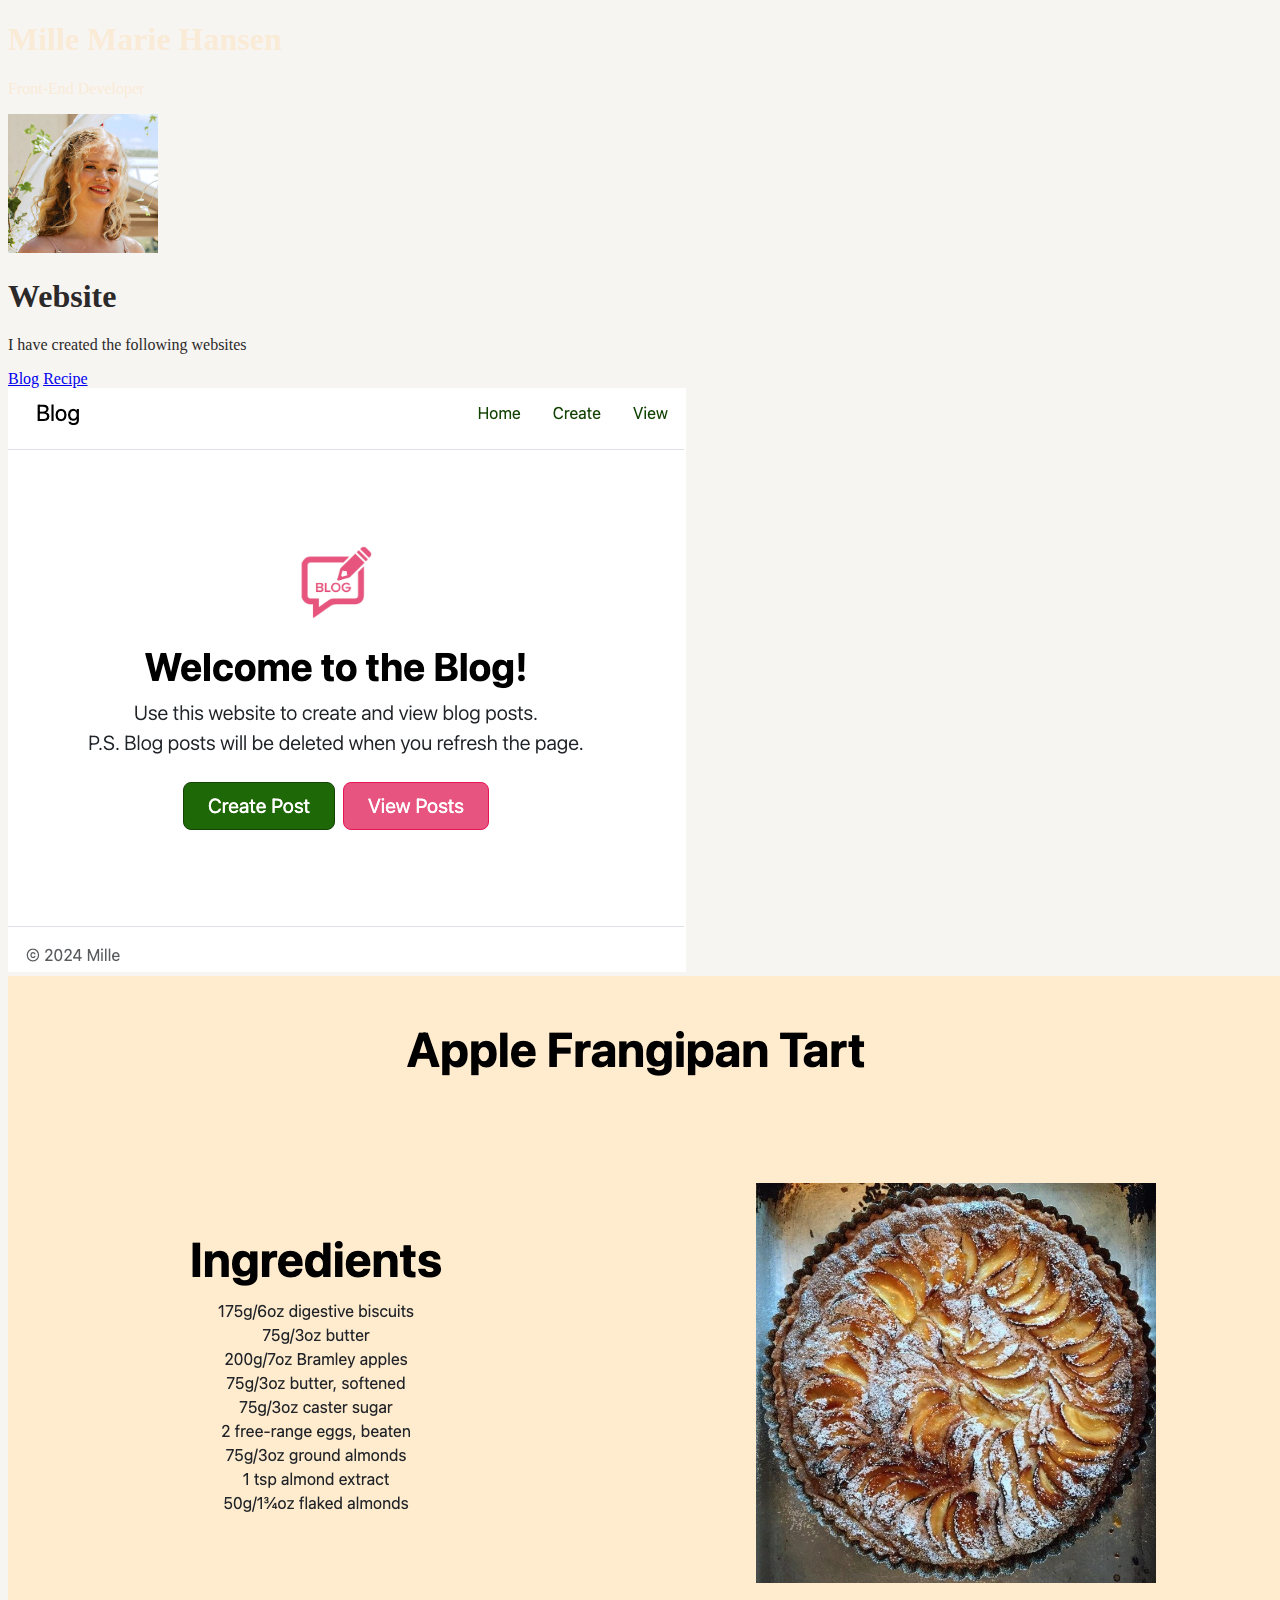
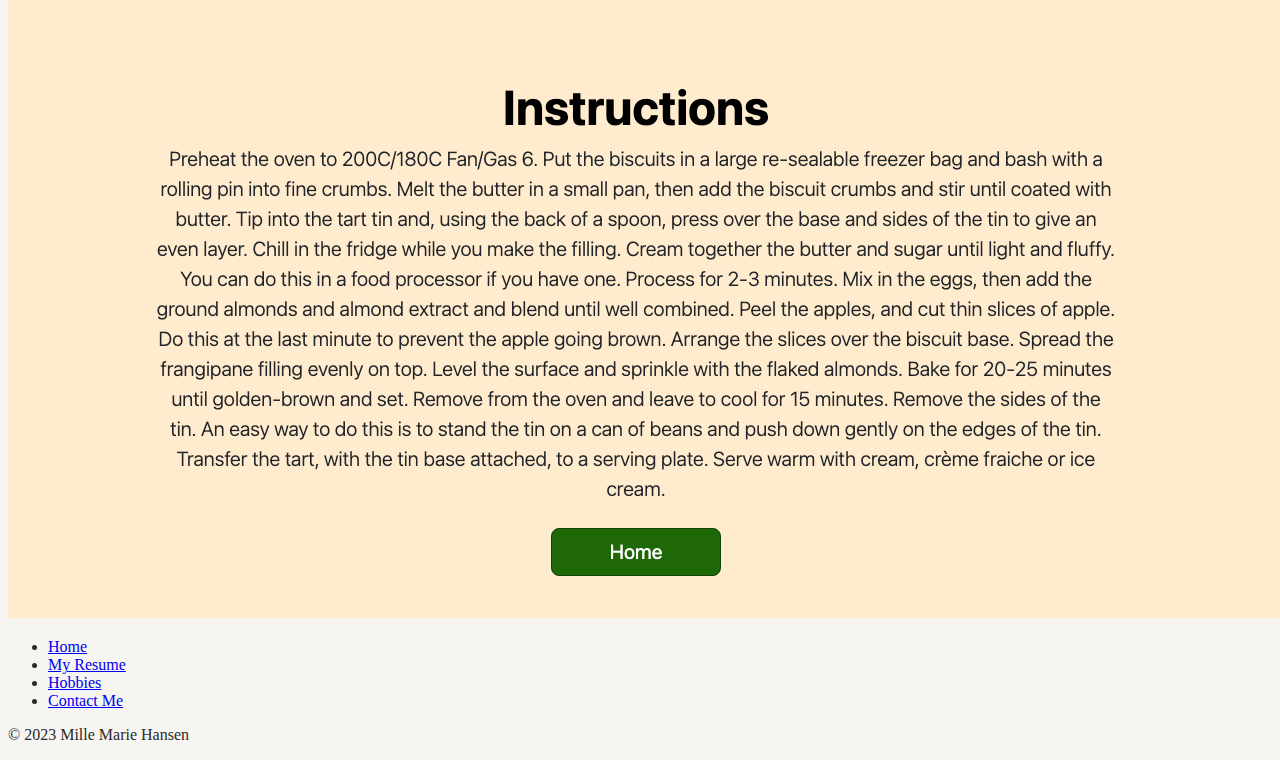
<file: index.html>
<!DOCTYPE html>
<html lang="eng">
<head>
  <meta charset="UTF-8">
  <meta name="viewport" content="device-width, initial-scale=1.0">
  <title>Home</title>
  <link href="https://cdn.jsdelivr.net/npm/bootstrap@5.3.1/dist/css/bootstrap.min.css" rel="stylesheet"
    integrity="sha384-4bw+/aepP/YC94hEpVNVgiZdgIC5+VKNBQNGCHeKRQN+PtmoHDEXuppvnDJzQIu9" crossorigin="anonymous">
  <link href="style.css" rel="stylesheet">
</head>
<body>
  <!-- Header -->
  <div id="header">
    <div class="px-4 py-5 text-center border-bottom">
      <h1 class="display-4 fw-bold">Mille Marie Hansen</h1>
      <div class="col-lg-6 mx-auto">
        <p class="lead mb-4">Front-End Developer</p>

      </div>
      <div class="overflow-hidden" style="max-height: 30vh;">
        <div class="container px-5">
          <img src="./assets/images/Mille.JPG" class="img-fluid border rounded-3 shadow-lg mb-4" alt="Picture of Mille"
            width="150" loading="lazy">
        </div>
      </div>
    </div>
  </div>

  <!-- My Work -->
  <div class="container col-xxl-8 px-4 py-5">
    <div class="col-lg-12 text-center">
      <h1 class="display-5 fw-bold text-body-emphasis lh-1 mb-3">Website</h1>
      <p class="lead">I have created the following websites</p>
      <div class="d-grid gap-2 d-md-flex justify-content-md-center text-center">
        <a href="./public/blog.html" type="button" class="btn btn-outline-secondary btn-lg px-4 mx-2">Blog</a>
        <a href="./public/recipe.html" type="button" class="btn btn-outline-secondary btn-lg px-4 mx-2">Recipe</a>
      </div>
    </div>
    <div class="row flex-lg-row align-items-center g-5 py-5">
      <div class="col-10 col-sm-8 col-lg-6">
        <img src="./assets/images/blog.png" class="d-block mx-lg-auto img-fluid" alt="Bootstrap Themes" loading="lazy">
      </div>
      <div class="col-10 col-sm-8 col-lg-6">
        <img src="./assets/images/recipe.png" class="d-block mx-lg-auto img-fluid" alt="Bootstrap Themes"
          loading="lazy">
      </div>

    </div>
  </div>

  <!-- More Work -->


  <!-- Footer -->
  <div class="container">
    <footer class="py-3 my-4">
      <ul class="nav justify-content-center border-bottom pb-3 mb-3">
        <li class="nav-item"><a href="./index.html" class="nav-link px-2 text-body-secondary">Home</a></li>
        <li class="nav-item"><a href="./public/mywork.html" class="nav-link px-2 text-body-secondary">My Resume</a></li>
        <li class="nav-item"><a href="./public/hobbies.html" class="nav-link px-2 text-body-secondary">Hobbies</a></li>
        <li class="nav-item"><a href="./public/contact.html" class="nav-link px-2 text-body-secondary">Contact Me</a>
        </li>
      </ul>
      <p class="text-center text-body-secondary">© 2023 Mille Marie Hansen</p>
    </footer>
  </div>
</body>
</html>
</file>
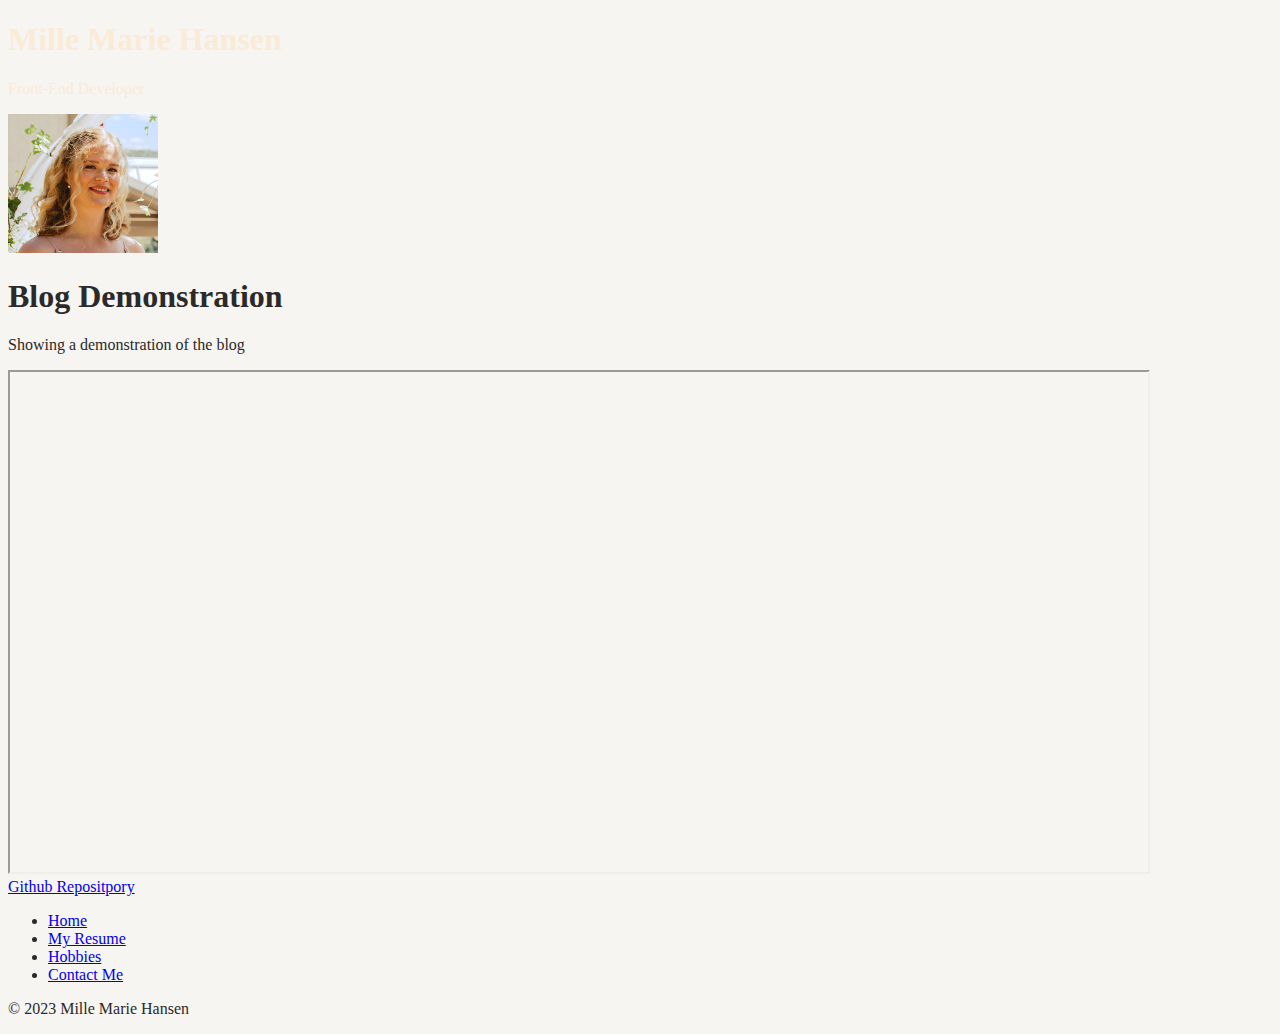
<file: public/blog.html>
<!DOCTYPE html>
<html lang="eng">
<head>
    <meta charset="UTF-8">
    <meta name="viewport" content="device-width, initial-scale=1.0">
    <title>My Resume</title>
    <link href="https://cdn.jsdelivr.net/npm/bootstrap@5.3.1/dist/css/bootstrap.min.css" rel="stylesheet"
        integrity="sha384-4bw+/aepP/YC94hEpVNVgiZdgIC5+VKNBQNGCHeKRQN+PtmoHDEXuppvnDJzQIu9" crossorigin="anonymous">
    <link href="../style.css" rel="stylesheet">
</head>
<body>
    <!-- Header -->
    <div id="header">
        <div class="px-4 py-5 text-center border-bottom">
            <h1 class="display-4 fw-bold">Mille Marie Hansen</h1>
            <div class="col-lg-6 mx-auto">
                <p class="lead mb-4">Front-End Developer</p>

            </div>
            <div class="overflow-hidden" style="max-height: 30vh;">
                <div class="container px-5">
                    <img src="../assets/images/Mille.JPG" class="img-fluid border rounded-3 shadow-lg mb-4"
                        alt="Picture of Mille" width="150" loading="lazy">
                </div>
            </div>
        </div>
    </div>

    <!-- Blog Video -->
    <div class="px-4 pt-5 my-5 text-center border-bottom">
        <h1 class="display-6 fw-bold text-body-emphasis">Blog Demonstration</h1>
        <div class="col-lg-6 mx-auto">
            <p class="lead mb-4">Showing a demonstration of the blog</p>
        </div>
        <div class="container px-5 py-2">
            <iframe class="border rounded-3 shadow-lg mb-4" alt="Demonstation of Blog Website" width="90%" height="500"
                src="https://www.youtube.com/embed/rNlTLW1wINU?autoplay=1&mute=1">
            </iframe>
        </div>
        <div class="d-grid gap-2 d-sm-flex justify-content-sm-center mb-5">
            <a href=" https://github.com/mariehansen/Blog/tree/main" type="button"
                class="btn btn-outline-secondary btn-lg px-4">Github Repositpory</a>
        </div>
    </div>


    <!-- Footer -->
    <div class="container">
        <footer class="py-3 my-4">
            <ul class="nav justify-content-center border-bottom pb-3 mb-3">
                <li class="nav-item"><a href="../index.html" class="nav-link px-2 text-body-secondary">Home</a></li>
                <li class="nav-item"><a href="../public/mywork.html" class="nav-link px-2 text-body-secondary">My
                        Resume</a></li>
                <li class="nav-item"><a href="../public/hobbies.html"
                        class="nav-link px-2 text-body-secondary">Hobbies</a></li>
                <li class="nav-item"><a href="../public/contact.html" class="nav-link px-2 text-body-secondary">Contact
                        Me</a>
                </li>
            </ul>
            <p class="text-center text-body-secondary">© 2023 Mille Marie Hansen</p>
        </footer>
    </div>
</body>
</html>
</file>
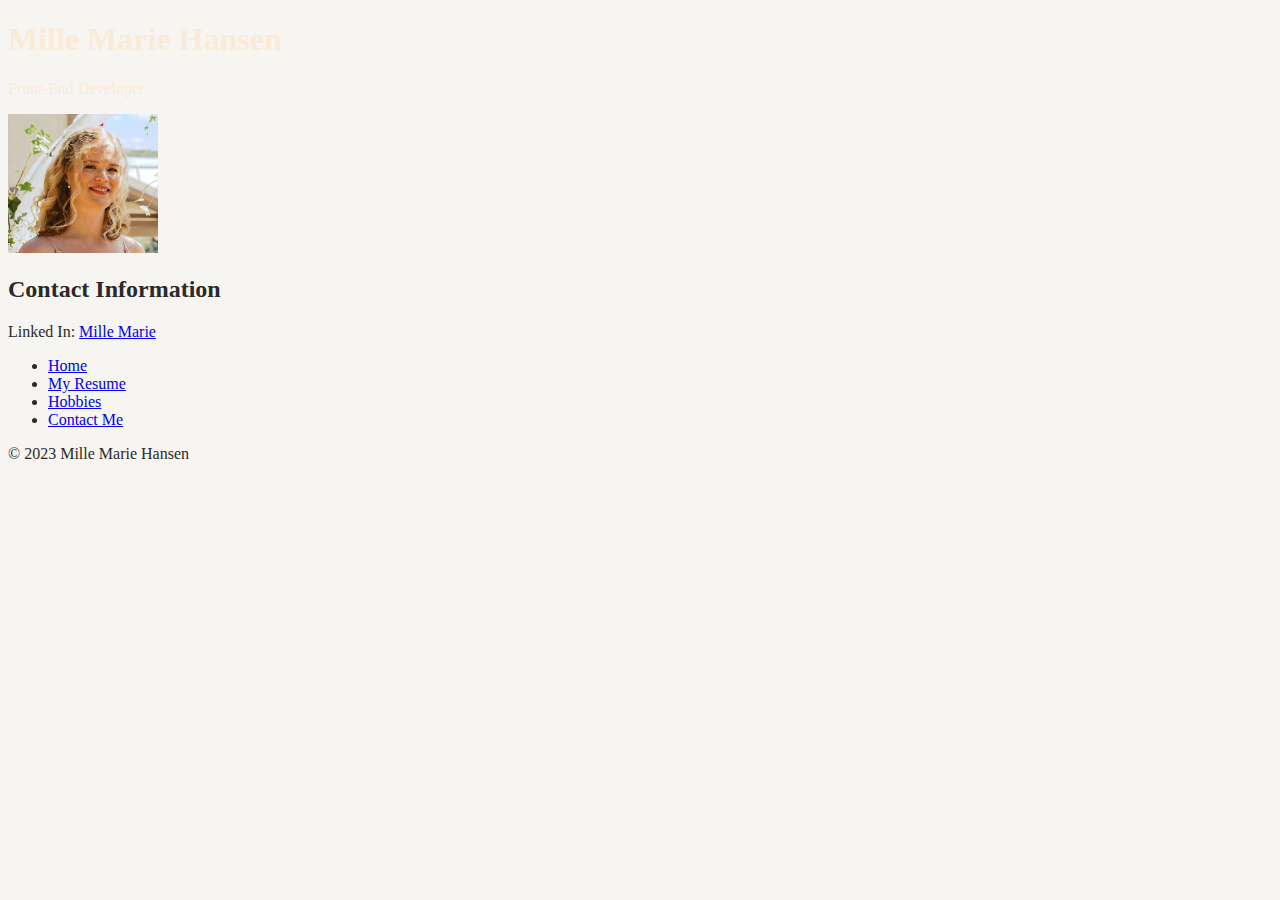
<file: public/contact.html>
<!DOCTYPE html>
<html lang="eng">
<head>
    <meta charset="UTF-8">
    <meta name="viewport" content="device-width, initial-scale=1.0">
    <title>My Resume</title>
    <link href="https://cdn.jsdelivr.net/npm/bootstrap@5.3.1/dist/css/bootstrap.min.css" rel="stylesheet"
        integrity="sha384-4bw+/aepP/YC94hEpVNVgiZdgIC5+VKNBQNGCHeKRQN+PtmoHDEXuppvnDJzQIu9" crossorigin="anonymous">
    <link href="../style.css" rel="stylesheet">
</head>
<body>
    <!-- Header -->
    <div id="header">
        <div class="px-4 py-5 text-center border-bottom">
            <h1 class="display-4 fw-bold">Mille Marie Hansen</h1>
            <div class="col-lg-6 mx-auto">
                <p class="lead mb-4">Front-End Developer</p>

            </div>
            <div class="overflow-hidden" style="max-height: 30vh;">
                <div class="container px-5">
                    <img src="../assets/images/Mille.JPG" class="img-fluid border rounded-3 shadow-lg mb-4"
                        alt="Picture of Mille" width="150" loading="lazy">
                </div>
            </div>
        </div>
    </div>

    <!-- Contact -->
    <div id="contact">
        <div class="container px-4 py-5">
            <h2 class="pb-2 border-bottom">Contact Information</h2>
            <div class="row g-4 py-3 row-cols-1 row-cols-lg-4">
                <div class="feature col">
                    <p>Linked In: <a href="https://www.linkedin.com/in/millemarie/">Mille Marie</a></p>
                </div>
            </div>
        </div>
    </div>


    <!-- <hr />
  <div class="d-grid gap-2 d-sm-flex justify-content-sm-center mb-5">
    <a href="../public/hobbies.html" type="button" class="btn btn-outline-secondary btn-lg px-4 me-sm-3">Hobbies</a>
      <a href="../public/contact.html" type="button" class="btn btn-outline-secondary btn-lg px-4">Contact Me</a>
  </div> -->

    <!-- Footer -->
    <div class="container">
        <footer class="py-3 my-4">
            <ul class="nav justify-content-center border-bottom pb-3 mb-3">
                <li class="nav-item"><a href="../index.html" class="nav-link px-2 text-body-secondary">Home</a></li>
                <li class="nav-item"><a href="../public/mywork.html" class="nav-link px-2 text-body-secondary">My
                        Resume</a></li>
                <li class="nav-item"><a href="../public/hobbies.html"
                        class="nav-link px-2 text-body-secondary">Hobbies</a></li>
                <li class="nav-item"><a href="../public/contact.html" class="nav-link px-2 text-body-secondary">Contact
                        Me</a>
                </li>
            </ul>
            <p class="text-center text-body-secondary">© 2023 Mille Marie Hansen</p>
        </footer>
    </div>
</body>
</html>
</file>
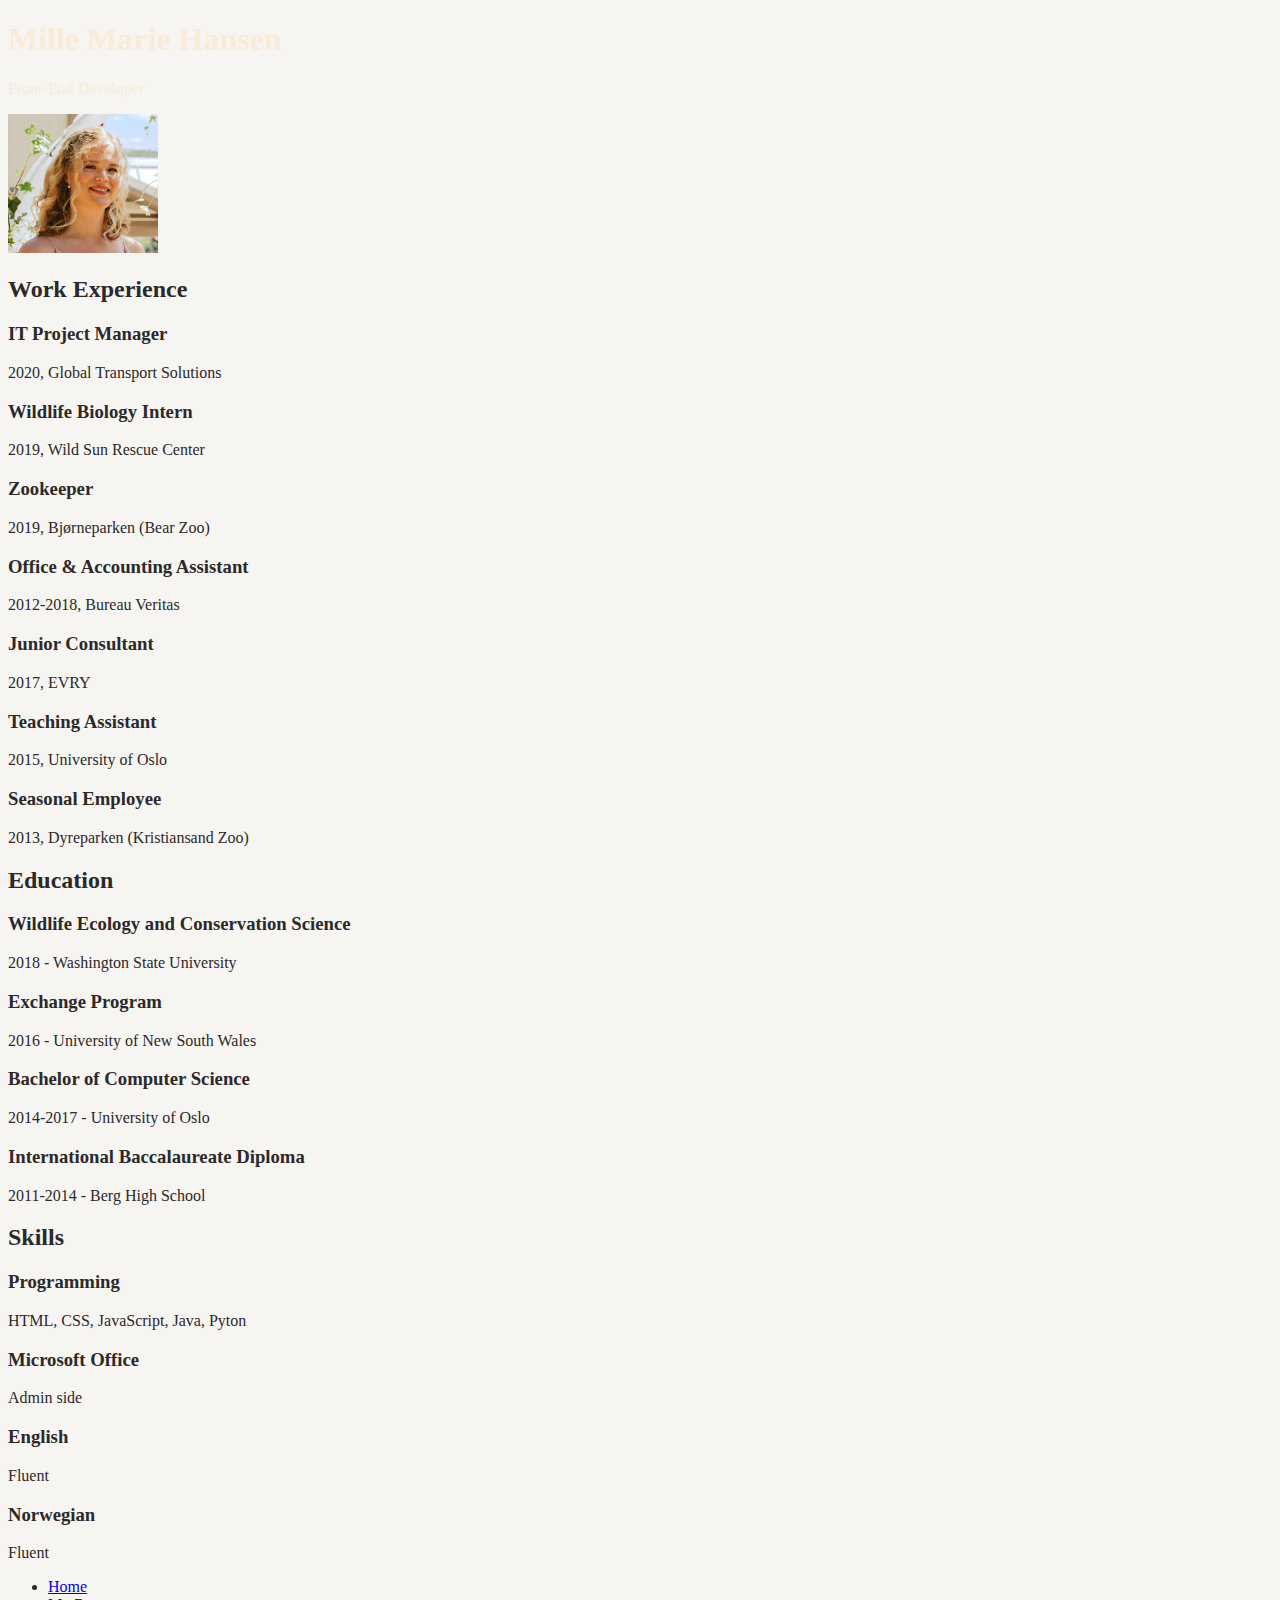
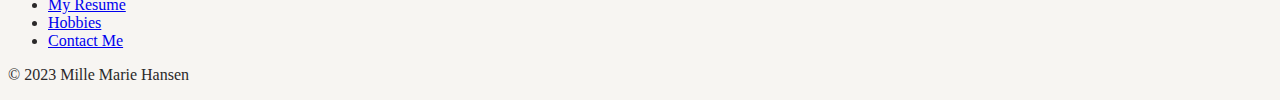
<file: public/mywork.html>
<!DOCTYPE html>
<html lang="eng">
<head>
    <meta charset="UTF-8">
    <meta name="viewport" content="device-width, initial-scale=1.0">
    <title>My Resume</title>
    <link href="https://cdn.jsdelivr.net/npm/bootstrap@5.3.1/dist/css/bootstrap.min.css" rel="stylesheet"
        integrity="sha384-4bw+/aepP/YC94hEpVNVgiZdgIC5+VKNBQNGCHeKRQN+PtmoHDEXuppvnDJzQIu9" crossorigin="anonymous">
    <link href="../style.css" rel="stylesheet">
</head>
<body>
    <!-- Header -->
    <div id="header">
        <div class="px-4 py-5 text-center border-bottom">
            <h1 class="display-4 fw-bold">Mille Marie Hansen</h1>
            <div class="col-lg-6 mx-auto">
                <p class="lead mb-4">Front-End Developer</p>

            </div>
            <div class="overflow-hidden" style="max-height: 30vh;">
                <div class="container px-5">
                    <img src="../assets/images/Mille.JPG" class="img-fluid border rounded-3 shadow-lg mb-4"
                        alt="Picture of Mille" width="150" loading="lazy">
                </div>
            </div>
        </div>
    </div>

    <!-- Work Experience -->
    <div id="work">
        <div class="container px-4 py-5">
            <h2 class="pb-2 border-bottom">Work Experience</h2>

            <div class="row row-cols-1 row-cols-sm-2 row-cols-md-3 row-cols-lg-4 g-4 py-5">
                <div class="col d-flex align-items-start">
                    <div>
                        <h3 class="fw-bold mb-0 fs-4 text-body-emphasis">IT Project Manager</h3>
                        <p>2020, Global Transport Solutions</p>
                    </div>
                </div>
                <div class="col d-flex align-items-start">
                    <div>
                        <h3 class="fw-bold mb-0 fs-4 text-body-emphasis">Wildlife Biology Intern</h3>
                        <p>2019, Wild Sun Rescue Center</p>
                    </div>
                </div>
                <div class="col d-flex align-items-start">
                    <div>
                        <h3 class="fw-bold mb-0 fs-4 text-body-emphasis">Zookeeper</h3>
                        <p>2019, Bjørneparken (Bear Zoo)</p>
                    </div>
                </div>
                <div class="col d-flex align-items-start">
                    <div>
                        <h3 class="fw-bold mb-0 fs-4 text-body-emphasis">Office & Accounting Assistant</h3>
                        <p>2012-2018, Bureau Veritas</p>
                    </div>
                </div>
                <div class="col d-flex align-items-start">
                    <div>
                        <h3 class="fw-bold mb-0 fs-4 text-body-emphasis">Junior Consultant</h3>
                        <p>2017, EVRY</p>
                    </div>
                </div>
                <div class="col d-flex align-items-start">
                    <div>
                        <h3 class="fw-bold mb-0 fs-4 text-body-emphasis">Teaching Assistant</h3>
                        <p>2015, University of Oslo</p>
                    </div>
                </div>
                <div class="col d-flex align-items-start">
                    <div>
                        <h3 class="fw-bold mb-0 fs-4 text-body-emphasis">Seasonal Employee</h3>
                        <p>2013, Dyreparken (Kristiansand Zoo)</p>
                    </div>
                </div>
            </div>
        </div>
    </div>
    <!-- Education -->
    <div id="education">
        <div class="container px-4 py-5">
            <h2 class="pb-2 border-bottom">Education</h2>
            <div class="row g-4 py-5 row-cols-1 row-cols-lg-4">
                <div class="feature col">
                    <h3 class="fs-4 text-body-emphasis">Wildlife Ecology and Conservation Science</h3>
                    <p>2018 - Washington State University</p>
                </div>
                <div class="feature col">
                    <h3 class="fs-4 text-body-emphasis">Exchange Program</h3>
                    <p>2016 - University of New South Wales</p>
                </div>
                <div class="feature col">
                    <h3 class="fs-4 text-body-emphasis">Bachelor of Computer Science</h3>
                    <p>2014-2017 - University of Oslo</p>
                </div>
                <div class="feature col">
                    <h3 class="fs-4 text-body-emphasis">International Baccalaureate Diploma</h3>
                    <p>2011-2014 - Berg High School</p>
                </div>
            </div>
        </div>
    </div>

    <!-- Skills -->
    <div id="skills">
        <div class="container  px-4 py-5">
            <h2 class="pb-2 border-bottom">Skills</h2>
            <div class="row g-4 py-5 row-cols-1 row-cols-lg-4">
                <div class="feature col">
                    <h3 class="fs-4 text-body-emphasis">Programming</h3>
                    <p>HTML, CSS, JavaScript, Java, Pyton</p>
                </div>
                <div class="feature col">
                    <h3 class="fs-4 text-body-emphasis">Microsoft Office</h3>
                    <p>Admin side</p>
                </div>
                <div class="feature col">
                    <h3 class="fs-4 text-body-emphasis">English</h3>
                    <p>Fluent</p>
                </div>
                <div class="feature col">
                    <h3 class="fs-4 text-body-emphasis">Norwegian</h3>
                    <p>Fluent</p>
                </div>
            </div>
        </div>
    </div>


    <!-- <hr />
  <div class="d-grid gap-2 d-sm-flex justify-content-sm-center mb-5">
    <a href="../public/hobbies.html" type="button" class="btn btn-outline-secondary btn-lg px-4 me-sm-3">Hobbies</a>
      <a href="../public/contact.html" type="button" class="btn btn-outline-secondary btn-lg px-4">Contact Me</a>
  </div> -->

    <!-- Footer -->
    <div class="container">
        <footer class="py-3 my-4">
            <ul class="nav justify-content-center border-bottom pb-3 mb-3">
                <li class="nav-item"><a href="../index.html" class="nav-link px-2 text-body-secondary">Home</a></li>
                <li class="nav-item"><a href="../public/mywork.html" class="nav-link px-2 text-body-secondary">My
                        Resume</a></li>
                <li class="nav-item"><a href="../public/hobbies.html"
                        class="nav-link px-2 text-body-secondary">Hobbies</a></li>
                <li class="nav-item"><a href="../public/contact.html" class="nav-link px-2 text-body-secondary">Contact
                        Me</a>
                </li>
            </ul>
            <p class="text-center text-body-secondary">© 2023 Mille Marie Hansen</p>
        </footer>
    </div>
</body>
</html>
</file>
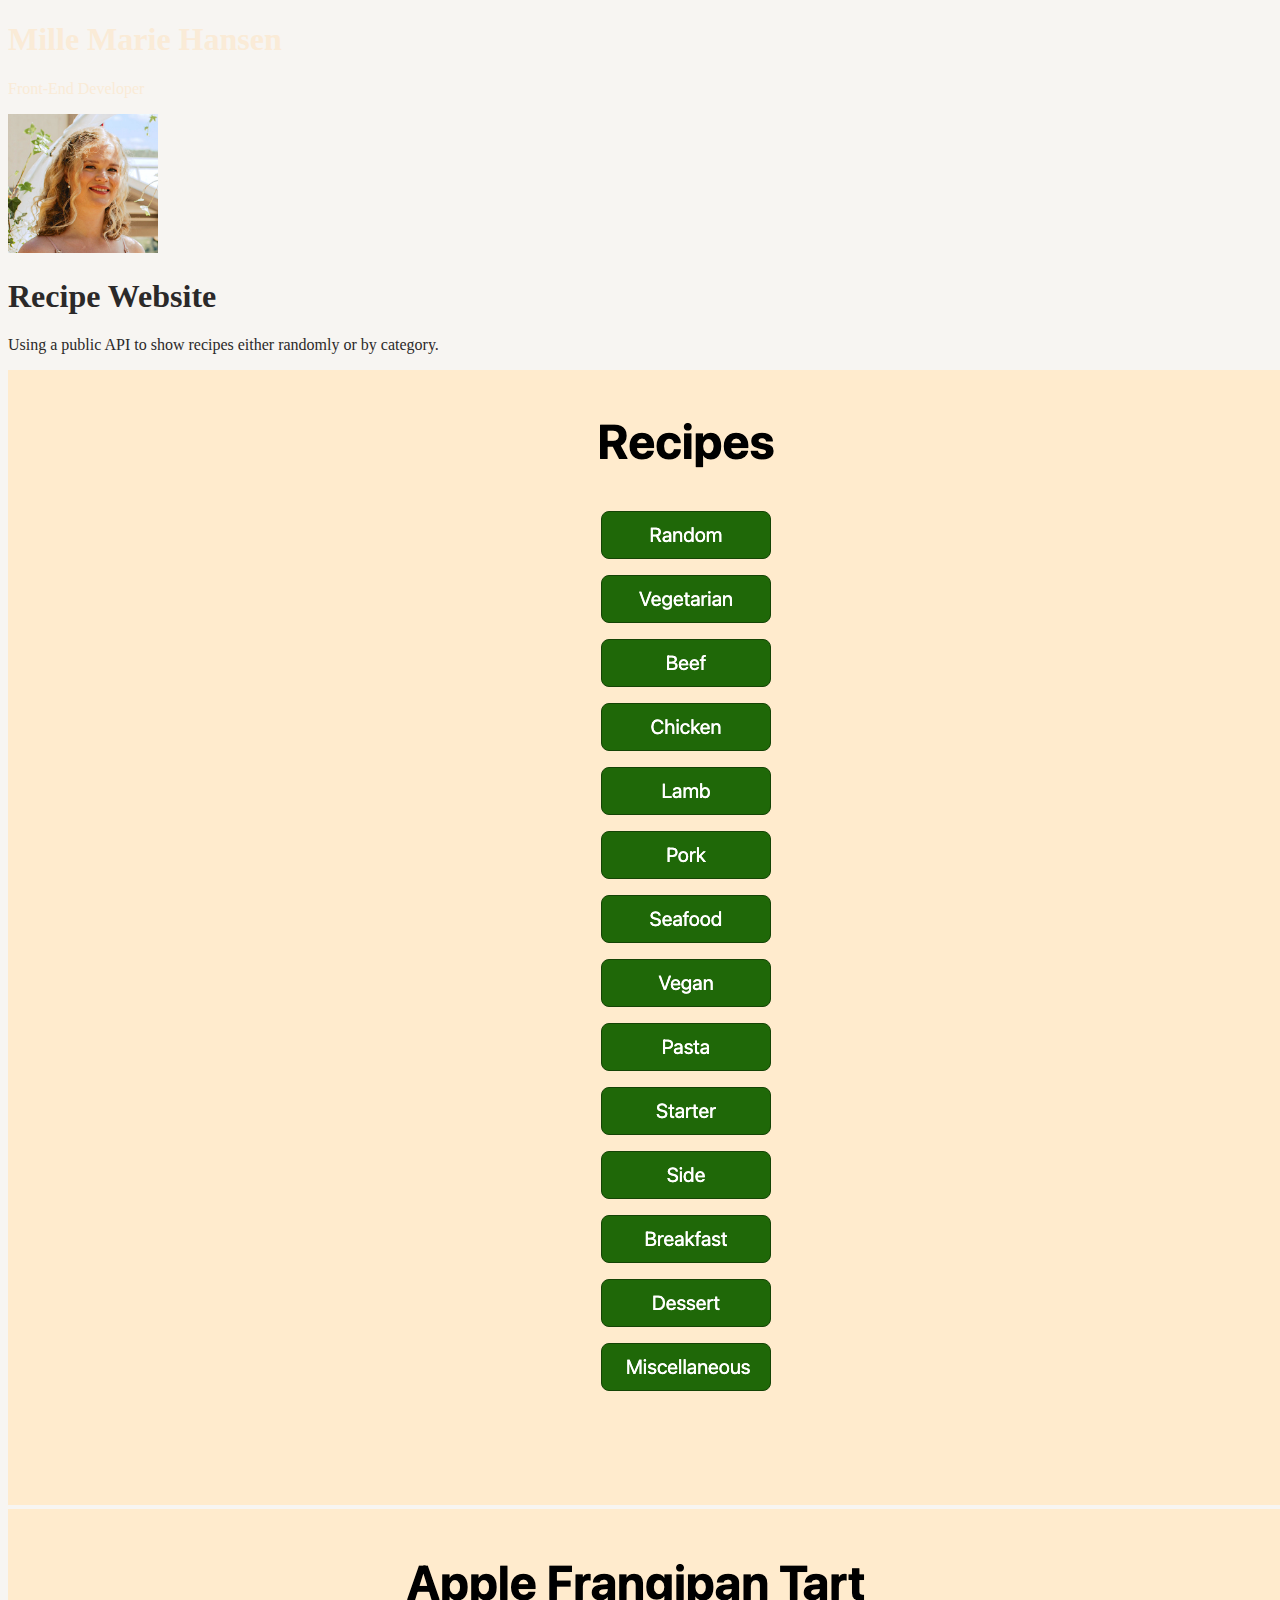
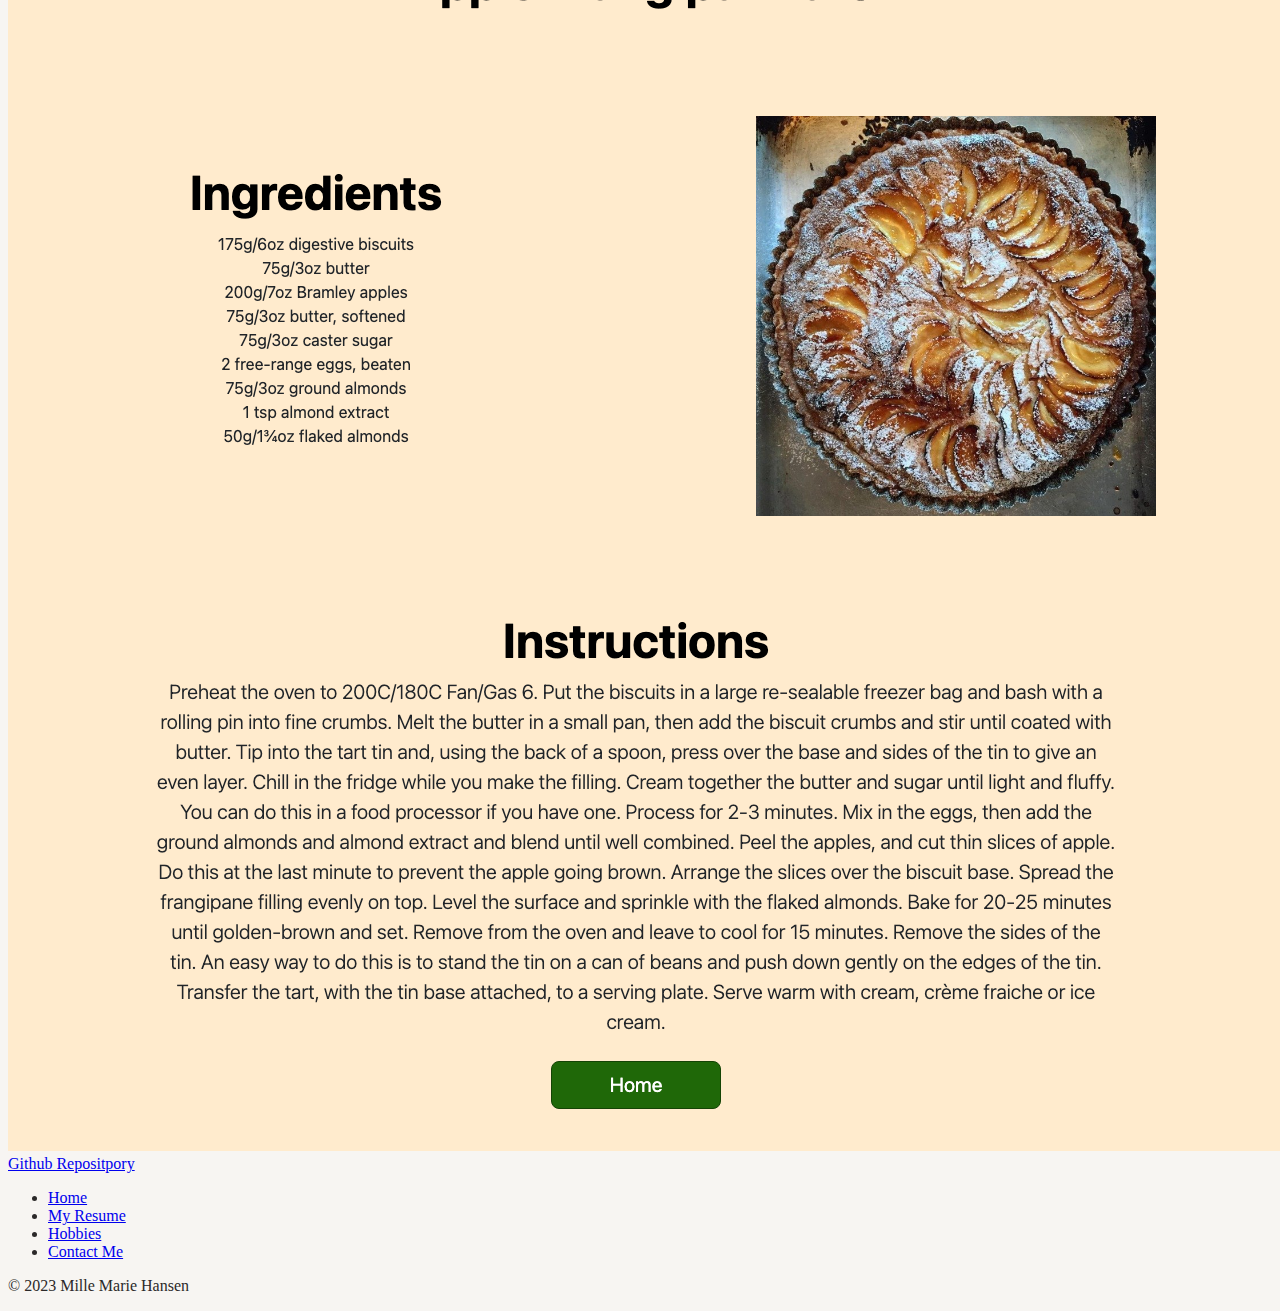
<file: public/recipe.html>
<!DOCTYPE html>
<html lang="eng">
<head>
    <meta charset="UTF-8">
    <meta name="viewport" content="device-width, initial-scale=1.0">
    <title>My Resume</title>
    <link href="https://cdn.jsdelivr.net/npm/bootstrap@5.3.1/dist/css/bootstrap.min.css" rel="stylesheet"
        integrity="sha384-4bw+/aepP/YC94hEpVNVgiZdgIC5+VKNBQNGCHeKRQN+PtmoHDEXuppvnDJzQIu9" crossorigin="anonymous">
    <link href="../style.css" rel="stylesheet">
</head>
<body>
    <!-- Header -->
    <div id="header">
        <div class="px-4 py-5 text-center border-bottom">
            <h1 class="display-4 fw-bold">Mille Marie Hansen</h1>
            <div class="col-lg-6 mx-auto">
                <p class="lead mb-4">Front-End Developer</p>

            </div>
            <div class="overflow-hidden" style="max-height: 30vh;">
                <div class="container px-5">
                    <img src="../assets/images/Mille.JPG" class="img-fluid border rounded-3 shadow-lg mb-4"
                        alt="Picture of Mille" width="150" loading="lazy">
                </div>
            </div>
        </div>
    </div>

    <!-- Blog Video -->
    <div class="px-4 pt-5 my-5 text-center border-bottom">
        <h1 class="display-6 fw-bold text-body-emphasis">Recipe Website</h1>
        <div class="col-lg-6 mx-auto">
            <p class="lead mb-4">Using a public API to show recipes either randomly or by category.</p>
        </div>
        <div class="container px-5 py-2">
            <img src="../assets/images/recipeHome.png" class="d-block mx-lg-auto img-fluid" alt="Recipe Home Page"
                loading="lazy">
        </div>
        <div class="container px-5 py-2">
            <img src="../assets/images/recipe.png" class="d-block mx-lg-auto img-fluid" alt="Recipe Page"
                loading="lazy">
        </div>
        <div class="d-grid gap-2 d-sm-flex justify-content-sm-center mb-5 py-3">
            <a href="https://github.com/mariehansen/API_Recipe" type="button"
                class="btn btn-outline-secondary btn-lg px-4">Github Repositpory</a>
        </div>
    </div>


    <!-- Footer -->
    <div class="container">
        <footer class="py-3 my-4">
            <ul class="nav justify-content-center border-bottom pb-3 mb-3">
                <li class="nav-item"><a href="../index.html" class="nav-link px-2 text-body-secondary">Home</a></li>
                <li class="nav-item"><a href="../public/mywork.html" class="nav-link px-2 text-body-secondary">My
                        Resume</a></li>
                <li class="nav-item"><a href="../public/hobbies.html"
                        class="nav-link px-2 text-body-secondary">Hobbies</a></li>
                <li class="nav-item"><a href="../public/contact.html" class="nav-link px-2 text-body-secondary">Contact
                        Me</a>
                </li>
            </ul>
            <p class="text-center text-body-secondary">© 2023 Mille Marie Hansen</p>
        </footer>
    </div>
</body>
</html>
</file>
<file: style.css>
body {
  background-color: rgb(247, 245, 242);
  color: rgb(43, 41, 41);
}

#header {
  background-image: url(https://images.pexels.com/photos/2745258/pexels-photo-2745258.jpeg?auto=compress&cs=tinysrgb&w=1260&h=750&dpr=1);
  background-image: url(https://images.pexels.com/photos/1655166/pexels-photo-1655166.jpeg);
  background-size: cover;
  color: antiquewhite;
}
</file>
